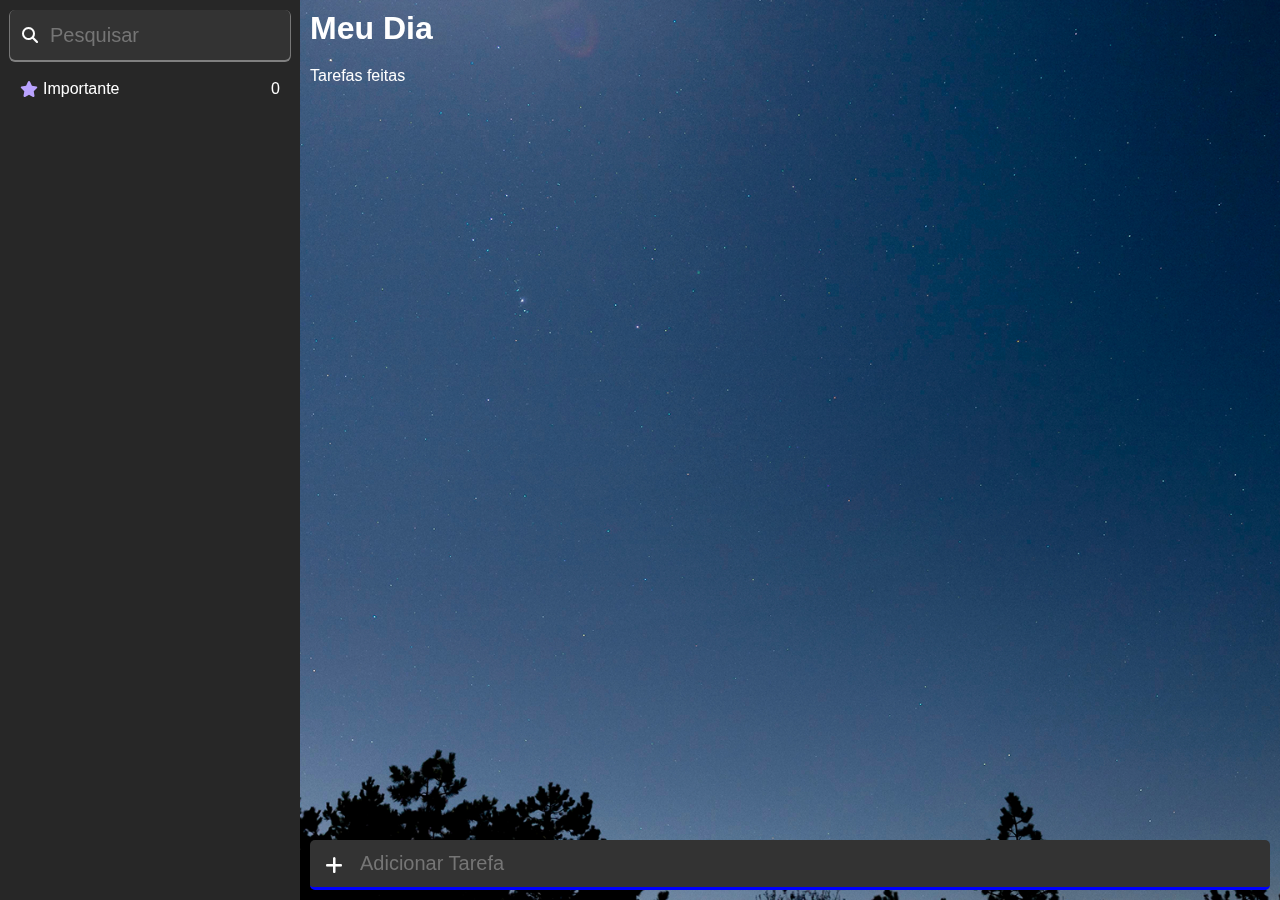
<file: index.html>
<!DOCTYPE html>
<html lang="pt-br">
  <head>
    <meta charset="UTF-8" />
    <meta
      name="viewport"
      content="width=device-width, initial-scale=1.0, viewport-fit=cover"
    />
    <link rel="stylesheet" href="style.css" />
    <link
      rel="stylesheet"
      href="https://cdnjs.cloudflare.com/ajax/libs/font-awesome/6.7.2/css/all.min.css"
      integrity="sha512-Evv84Mr4kqVGRNSgIGL/F/aIDqQb7xQ2vcrdIwxfjThSH8CSR7PBEakCr51Ck+w+/U6swU2Im1vVX0SVk9ABhg=="
      crossorigin="anonymous"
      referrerpolicy="no-referrer"
    />
    <script src="scrips.js" defer></script>
    <title>TODO</title>
  </head>

  <body onload="carregarPagina();">
    <main>
      <aside class="menu_left">
        <nav>
          <i class="fa-solid fa-bars btn_sandwich_close"></i>
          <div class="input_search">
            <label for="search">
              <i class="fa-solid fa-magnifying-glass"></i>
            </label>
            <input
              type="text"
              name="search"
              id="search_task"
              placeholder="Pesquisar"
            />
          </div>

          <div class="utilities">
            <ul>
              <li id="important">
                <i class="fa-solid fa-star" style="color: #baa3ff"></i>
                <p class="text-important">Importante</p>
                <p id="cout-important">0</p>
              </li>
            </ul>
          </div>
        </nav>
      </aside>

      <section class="mid_task">
        <header>
          <div>
            <i class="fa-solid fa-bars btn_sandwich_open"></i>
          </div>
          <h1>Meu Dia</h1>
        </header>
        <div class="box_tasks">
          <div class="task" style="display: none">
            <button class="btn_done">
              <i class="fa-regular fa-circle"></i>
            </button>
            <h3></h3>
            <button class="star"><i class="fa-solid fa-star"></i></button>
          </div>
        </div>
        <div class="box_tasks done">
          <p>Tarefas feitas</p>
        </div>
        <form class="form_add">
          <button type="submit" class="btn_add">
            <i class="fa-solid fa-plus"></i>
          </button>
          <input
            type="text"
            name="task"
            id="id_task"
            placeholder="Adicionar Tarefa"
            required
          />
        </form>
      </section>

      <aside class="menu_rigth">
        <nav>
          <div class="close_menu">
            <span class="material-symbols-outlined" id="btn_close_menu">
              close
            </span>
          </div>
          <div class="title">
            <h1></h1>
            <form id="edit_form" class="hidden">
              <input
                type="text"
                name="task_edit"
                id="id_task_edit"
                placeholder="Editar Tarefa"
                required
              />
            </form>
          </div>

          <div class="btns_menu_rigth">
            <button class="btn_save_edit hidden" type="submit" form="edit_form">
              <i class="fa-solid fa-floppy-disk"></i>salvar
            </button>
            <button class="btn_cancel hidden">
              <i class="fa-solid fa-delete-left fa-flip-horizontal"></i>cancelar
            </button>
            <button class="btn_edit">
              <i class="fa-solid fa-pen"></i>Editar Tarefa
            </button>
            <button class="btn_delete">
              <i class="fa-solid fa-trash"></i>Apagar Tarefa
            </button>
          </div>
        </nav>
      </aside>
    </main>
  </body>
</html>
</file>
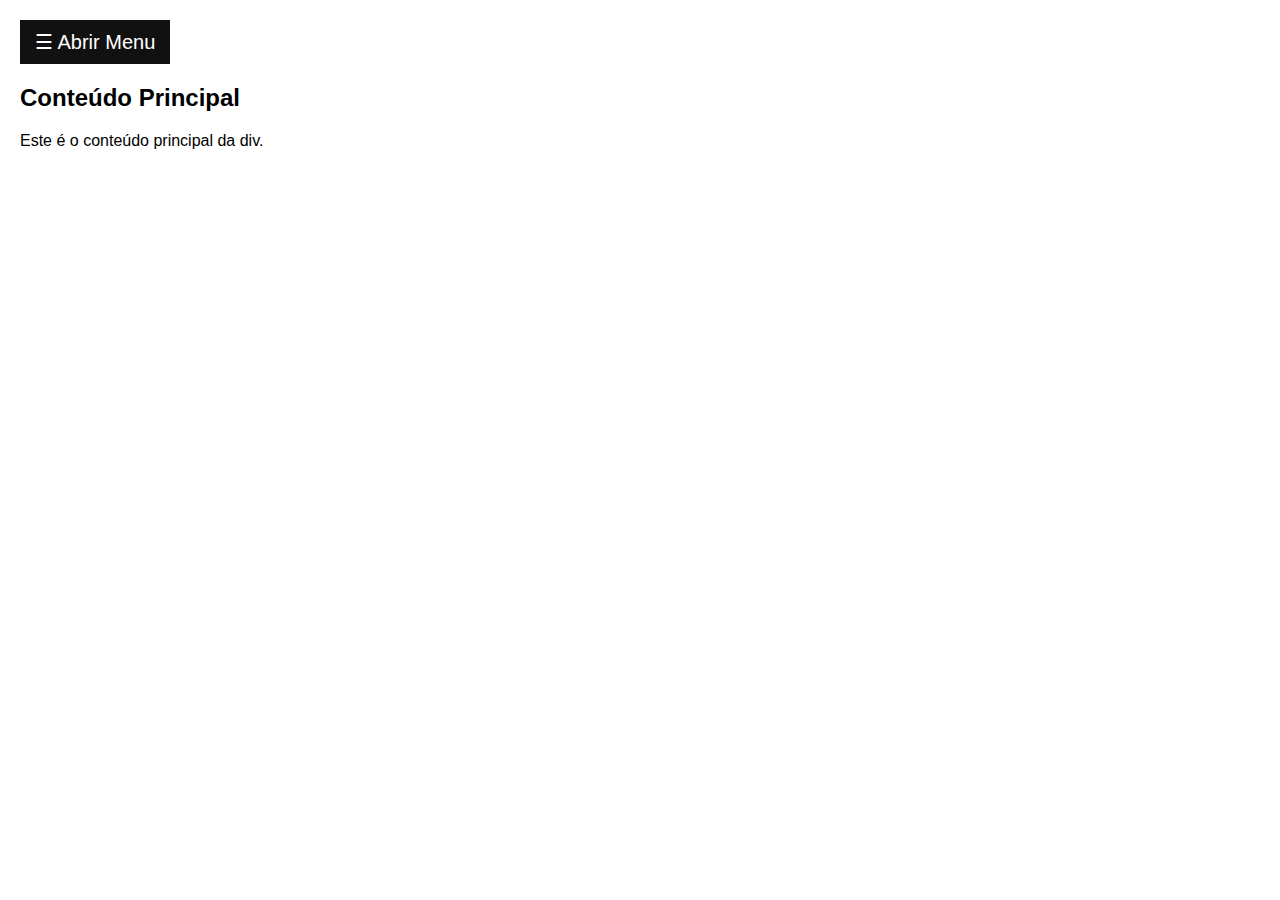
<file: test/index.html>
<!DOCTYPE html>
<html lang="pt-BR">
<head>
    <meta charset="UTF-8">
    <meta name="viewport" content="width=device-width, initial-scale=1.0">
    <title>Menu Lateral</title>
    <style>
        body {
            font-family: Arial, sans-serif;
            margin: 0;
            padding: 0;
        }
        .container {
            display: flex;
            transition: margin-left 0.5s;
        }
        .sidebar {
            width: 250px;
            height: 100vh;
            background-color: #111;
            color: white;
            position: fixed;
            top: 0;
            left: -250px;
            transition: left 0.5s;
            padding-top: 60px;
        }
        .sidebar a {
            padding: 10px 15px;
            text-decoration: none;
            font-size: 25px;
            color: #818181;
            display: block;
            transition: 0.3s;
        }
        .sidebar a:hover {
            color: #f1f1f1;
        }
        .openbtn {
            font-size: 20px;
            cursor: pointer;
            background-color: #111;
            color: white;
            padding: 10px 15px;
            border: none;
        }
        .content {
            flex: 1;
            padding: 20px;
        }
    </style>
</head>
<body>
    <div class="sidebar" id="mySidebar">
        <a href="javascript:void(0)" onclick="closeNav()">×</a>
        <a href="#" onclick="changeContent('Conteúdo 1')">Botão 1</a>
        <a href="#" onclick="changeContent('Conteúdo 2')">Botão 2</a>
        <a href="#" onclick="changeContent('Conteúdo 3')">Botão 3</a>
    </div>

    <div class="container" id="mainContainer">
        <div class="content" id="mainContent">
            <button class="openbtn" onclick="openNav()">☰ Abrir Menu</button>
            <h2>Conteúdo Principal</h2>
            <p>Este é o conteúdo principal da div.</p>
        </div>
    </div>

    <script>
        function openNav() {
            document.getElementById("mySidebar").style.left = "0";
            document.getElementById("mainContainer").style.marginLeft = "250px";
        }

        function closeNav() {
            document.getElementById("mySidebar").style.left = "-250px";
            document.getElementById("mainContainer").style.marginLeft = "0";
        }

        function changeContent(content) {
            document.getElementById("mainContent").innerHTML = `
                <button class="openbtn" onclick="openNav()">☰ Abrir Menu</button>
                <h2>${content}</h2>
                <p>Este é o novo conteúdo da div.</p>
            `;
        }
    </script>
</body>
</html>
</file>
<file: style.css>
* {
  padding: 0;
  margin: 0;
  box-sizing: border-box;
}

:root {
  font-size: 62.5%;

  font-family: Arial, Helvetica, sans-serif;
}

body {
  position: fixed;
  top: 0;
  left: 0;
  height: 100dvh;
  width: 100dvw;
}

main {
  font-size: 1.6rem;
  display: flex;
  position: relative;
  height: 100%;
  overflow: hidden;
}

input {
  flex: 1;

  background-color: rgb(51, 51, 51);
  border: none;
  outline: none;
  height: 5rem;
  padding: 0.5rem 0.5rem 0.5rem 0.5rem;
  font-size: 2rem;
  color: white;
  border-radius: 0.5rem;
}

input:focus {
  border-bottom: 3px solid blue;
}

form {
  display: flex;
}
button {
  display: flex;
}

/* class */

.menu_left,
.mid_task,
.menu_rigth {
  display: flex;

  color: white;
}
/* left */
.menu_left {
  flex-direction: column;
  padding: 1rem;

  z-index: 1;

  position: absolute;

  left: -100%;
  height: 100%;
  width: 50%;
  overflow: hidden;

  background-color: rgba(39, 39, 39, 1);
  transition: left 0.2s;
}

.input_search {
  display: flex;
  margin-bottom: 1rem;
}

.input_search input {
  box-shadow: 0px 1px 0px 0.9px gray;
  padding: 0.5rem 0.5rem 0.5rem 4rem;

  width: 100%;
}

.input_search label {
  display: flex;
  align-items: center;
  justify-content: center;

  position: absolute;
  height: 5rem;
  width: 4rem;
}

.utilities {
  border-radius: 0.5rem;
}

.utilities ul li {
  display: flex;
  align-items: center;
  gap: 0.5rem;

  padding: 1rem;
  border-radius: 0.5rem;
  cursor: pointer;
  transition: background-color 0.3s ease;
}

.text-important{
  flex: 1;
}

.utilities ul li:hover {
  background-color: rgba(60, 60, 60, 1);
}

/* fim left */

/*mid */

.mid_task {
  flex: 1;
  flex-direction: column;
  justify-content: space-between;
  gap: 1rem;

  background-image: url(img/bgNigth.jpg);
  background-position: center;
  background-repeat: no-repeat;
  background-size: cover;

  padding: 10px;
}

.btn_sandwich_open,
.btn_sandwich_close {
  cursor: pointer;
}

.done {
  flex: 1;
}

.done p {
  display: inline-block;
  margin-bottom: 1rem;
}

.task {
  display: flex;
  justify-content: space-between;
  align-items: center;
  gap: 1rem;

  padding: 0.5rem;
  height: 5rem;
  border-radius: 0.5rem;
  margin-bottom: 1rem;

  background-color: rgb(51, 51, 51);
  cursor: pointer;
  transition: background-color 0.3s ease;
}

.task:hover {
  background-color: rgb(65, 65, 65);
}

.task h3 {
  flex: 1;
  font-size: 2rem;
}

.btn_done {
  background-color: transparent;
  border: none;
  color: white;
  font-size: 2rem;
  cursor: pointer;
}

.btn_done i {
  pointer-events: none;
}

.star {
  background-color: transparent;
  border: none;
  color: white;
  font-size: 1.5rem;
  cursor: pointer;
}

.star-important{
  color: gold;
}
.star i{
  pointer-events: none;
}

.mid_task .form_add {
  display: flex;
  position: relative;
}

.mid_task .form_add input {
  padding: 0.5rem 0.5rem 0.5rem 5rem;
}

.form_add button {
  background-color: transparent;
  border: none;
  color: white;
  font-size: 2rem;
  cursor: pointer;

  height: 5rem;
  width: 5rem;

  position: absolute;
  top: 1.5rem;
  left: 1.5rem;
}

/* fim mid */

/* rigth */
.menu_rigth {
  background-color: rgba(39, 39, 39, 1);

  position: absolute;
  height: 100%;
  width: 100%;
  right: -100%;

  transition: right 0.2s;
}

.menu_rigth nav {
  flex: 1;
  display: flex;
  flex-direction: column;
  gap: 3rem;

  padding: 1rem;
  text-align: center;
}

.btns_menu_rigth {
  display: flex;
  flex-direction: column;
  gap: 1rem;
}

.btns_menu_rigth button {
  align-items: center;
  gap: 1rem;
  background-color: rgba(50, 50, 50, 1);
  border: 0.1rem solid black;

  border: none;
  color: white;
  font-size: 2rem;
  padding: 1rem;
  border-radius: 0.5rem;
  cursor: pointer;
  transition: background-color 0.3s ease;
}

.btns_menu_rigth button:hover {
  background-color: rgba(60, 60, 60, 1);
}

.close_menu {
  text-align: right;
}

.close_menu span {
  cursor: pointer;
}
/* fim rigth */

/* utilitarios */

.overlay {
  filter: brightness(0.4);
}

.hidden {
  display: none;
}
.checked {
  background-color: rgb(100, 100, 100);
}

.checked h3 {
  text-decoration: line-through 0.3rem;
}
button span {
  pointer-events: none;
}

@media screen and (min-width: 950px) {
  .menu_left {
    position: static;
    display: flex;

    flex: 0 0 300px;
  }

  .menu_rigth {
    width: 300px;

    right: -100%;
  }

  .btn_sandwich_open,
  .btn_sandwich_close {
    display: none !important;
  }

  .overlay {
    filter: none;
  }
}
</file>
